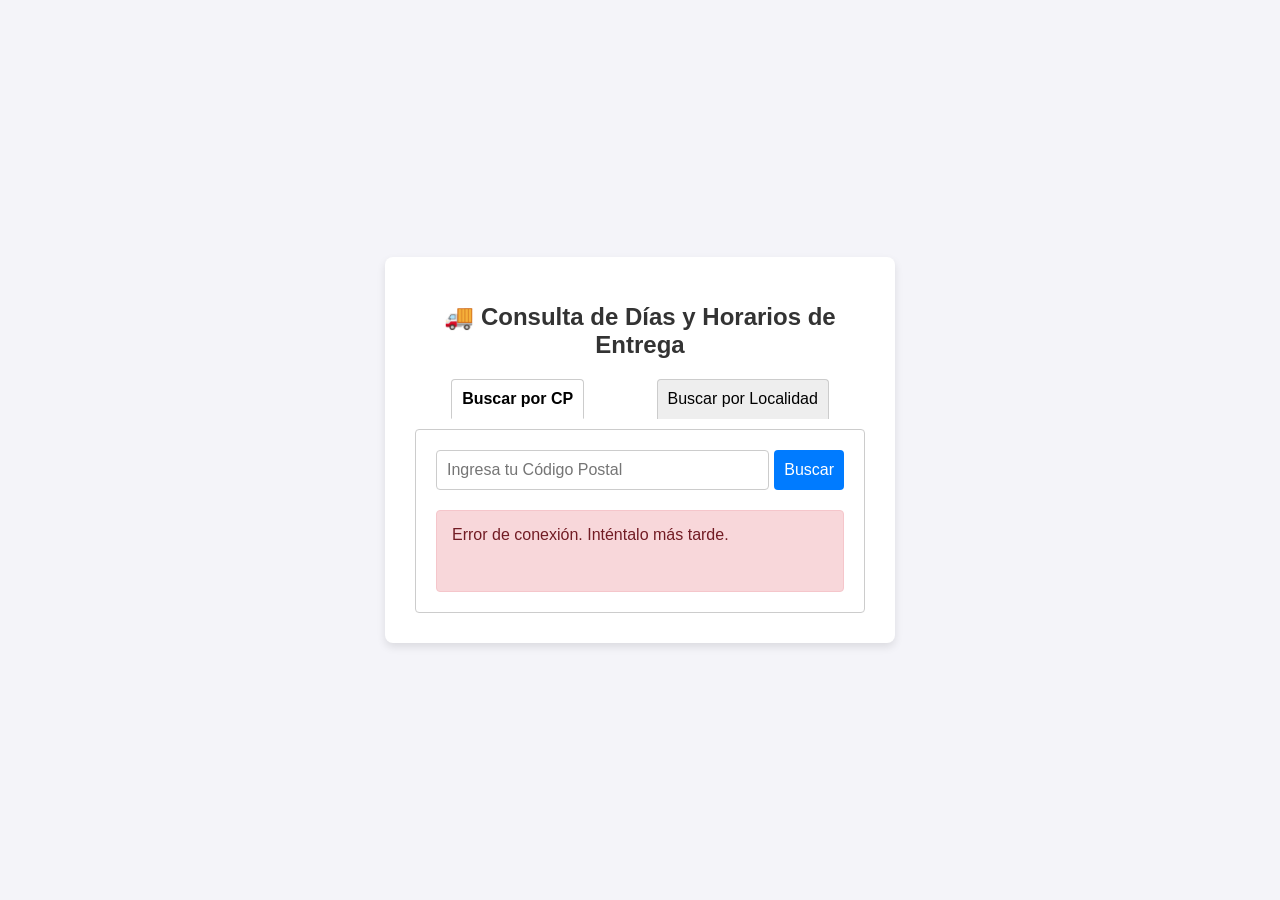
<file: logistica/index.html>
<!DOCTYPE html>
<html lang="es">
<head>
    <meta charset="UTF-8">
    <meta name="viewport" content="width=device-width, initial-scale=1.0">
    <title>Buscador de Horarios de Entrega</title>
    <style>
        /* Estilos CSS (similares a Bootstrap para PrestaShop) */
        body { font-family: sans-serif; background-color: #f4f4f9; display: flex; justify-content: center; align-items: center; min-height: 100vh; margin: 0; }
        .container { background-color: #fff; padding: 30px; border-radius: 8px; box-shadow: 0 4px 8px rgba(0, 0, 0, 0.1); width: 100%; max-width: 450px; text-align: center; }
        h1 { color: #333; margin-bottom: 20px; font-size: 1.5em; }
        .tab-content { border: 1px solid #ccc; padding: 20px; border-radius: 4px; }
        .input-group, .select-group { display: flex; margin-bottom: 15px; }
        .form-control, .form-select { flex-grow: 1; padding: 10px; border: 1px solid #ccc; border-radius: 4px; box-sizing: border-box; font-size: 1em; margin-right: 5px;}
        .btn-primary { padding: 10px; background-color: #007bff; color: white; border: none; border-radius: 4px; cursor: pointer; font-size: 1em; transition: background-color 0.3s; }
        .btn-primary:hover { background-color: #0056b3; }
        .alert { margin-top: 20px; padding: 15px; border-radius: 4px; text-align: left; min-height: 50px; }
        .alert-success { background-color: #d4edda; color: #155724; border: 1px solid #c3e6cb; }
        .alert-danger { background-color: #f8d7da; color: #721c24; border: 1px solid #f5c6cb; }
        .alert-info { background-color: #d1ecf1; color: #0c5460; border: 1px solid #bee5eb; }
        .alert-warning { background-color: #ffeeba; color: #856404; border: 1px solid #ffc73b; }
        .nav-tabs { display: flex; justify-content: space-around; margin-bottom: 10px; }
        .nav-link { padding: 10px; cursor: pointer; border: 1px solid #ccc; border-bottom: none; border-radius: 4px 4px 0 0; background-color: #eee; }
        .nav-link.active { background-color: #fff; border-bottom: 1px solid #fff; font-weight: bold; }
        .d-none { display: none; }
        
        /* Estilos específicos para la lista de resultados */
        .result-list { 
            list-style: none; 
            padding-left: 0; 
            margin-top: 10px;
        }
        .result-list li {
            margin-bottom: 10px;
            padding: 5px;
            border-bottom: 1px dashed #c3e6cb;
        }
        .result-list li:last-child {
            border-bottom: none;
        }
    </style>
</head>
<body>

    <div class="container">
        <h1>🚚 Consulta de Días y Horarios de Entrega</h1>

        <div class="nav-tabs">
            <div class="nav-link active" data-tab="cp">Buscar por CP</div>
            <div class="nav-link" data-tab="localidad">Buscar por Localidad</div>
        </div>

        <div class="tab-content">
            <div id="cp-tab" class="tab-pane">
                <form id="cp-form">
                    <div class="input-group">
                        <input type="text" id="cp-input" class="form-control" placeholder="Ingresa tu Código Postal" required>
                        <button type="submit" class="btn-primary">Buscar</button>
                    </div>
                </form>
            </div>

            <div id="localidad-tab" class="tab-pane d-none">
                <form id="localidad-form">
                    <div class="select-group">
                        <select id="localidad-select" class="form-select" required>
                            <option value="">Cargando Localidades...</option>
                        </select>
                        <button type="submit" class="btn-primary">Buscar</button>
                    </div>
                </form>
            </div>
            
            <div id="resultado" class="alert alert-info">
                Introduce el CP o selecciona una localidad para ver los días y horarios.
            </div>
        </div>
    </div>

    <script>
        // === CONFIGURACIÓN CLAVE ===
        // URL de tu Google Sheet publicada como CSV
        const CSV_URL = 'https://docs.google.com/spreadsheets/d/e/2PACX-1vSCh-KyesB5Q0cEz1wFUrI_S7sY439WCNdEeSmLWzCsrrrrNjxHua3wa2Do4QiqONaBZM48tzJiBgpO/pub?output=csv'; 
        // ===========================
        
        let datos_zonas = []; // Almacena todos los datos del CSV una vez cargados

        // Elementos del DOM
        const cpForm = document.getElementById('cp-form');
        const cpInput = document.getElementById('cp-input');
        const localidadForm = document.getElementById('localidad-form');
        const localidadSelect = document.getElementById('localidad-select');
        const resultadoDiv = document.getElementById('resultado');
        const navLinks = document.querySelectorAll('.nav-link');
        const cpTab = document.getElementById('cp-tab');
        const localidadTab = document.getElementById('localidad-tab');

        // --- Funciones Auxiliares ---

        function convertirCSV(csvText) {
            const lineas = csvText.split('\n').filter(linea => linea.trim() !== '');
            if (lineas.length === 0) return [];

            const encabezados = lineas[0].split(',').map(h => h.trim().toLowerCase().replace(/ /g, '_'));
            
            const datos = [];
            for (let i = 1; i < lineas.length; i++) {
                const valores = lineas[i].match(/(".*?"|[^",]+)(?=\s*,|\s*$)/g) || lineas[i].split(',');
                const objeto = {};
                for (let j = 0; j < encabezados.length; j++) {
                    const valorLimpio = valores[j] ? valores[j].trim().replace(/^"|"$/g, '') : '';
                    objeto[encabezados[j]] = valorLimpio;
                }
                datos.push(objeto);
            }
            return datos;
        }

        // --- Lógica de la Interfaz ---

        function switchTab(tabId) {
            navLinks.forEach(link => link.classList.remove('active'));
            document.querySelector(`[data-tab="${tabId}"]`).classList.add('active');
            
            cpTab.classList.add('d-none');
            localidadTab.classList.add('d-none');
            resultadoDiv.innerHTML = 'Introduce el CP o selecciona una localidad para ver los días y horarios.';
            resultadoDiv.className = 'alert alert-info';

            if (tabId === 'cp') {
                cpTab.classList.remove('d-none');
            } else if (tabId === 'localidad') {
                localidadTab.classList.remove('d-none');
            }
        }

        navLinks.forEach(link => {
            link.addEventListener('click', () => {
                switchTab(link.getAttribute('data-tab'));
            });
        });

        // --- Lógica de Carga de Localidades ---

        async function cargarDatosYLocalidades() {
            localidadSelect.innerHTML = '<option value="">Cargando...</option>';
            try {
                const respuesta = await fetch(CSV_URL);
                if (!respuesta.ok) throw new Error(`Error al cargar datos: ${respuesta.statusText}`);
                
                const texto_csv = await respuesta.text();
                datos_zonas = convertirCSV(texto_csv); 

                // Llenar el desplegable de localidades
                const localidades = new Set();
                datos_zonas.forEach(zona => {
                    if (zona.zona_nombre) localidades.add(zona.zona_nombre.trim());
                });

                localidadSelect.innerHTML = '<option value="">-- Selecciona una Localidad --</option>';
                localidades.forEach(localidad => {
                    const option = document.createElement('option');
                    option.value = localidad;
                    option.textContent = localidad;
                    localidadSelect.appendChild(option);
                });

            } catch (error) {
                console.error("Error al cargar los datos:", error);
                localidadSelect.innerHTML = '<option value="">Error al cargar los datos</option>';
                resultadoDiv.innerHTML = 'Error de conexión. Inténtalo más tarde.';
                resultadoDiv.className = 'alert alert-danger';
            }
        }
        
        // --- Funciones para manejo y presentación de resultados ---

        function mostrarResultado(resultados, valor_buscado, busqueda_por) {
            if (resultados.length > 0) {
                let contenidoHTML = '';
                
                // 1. Título de la Búsqueda
                if (busqueda_por === 'cp') {
                     contenidoHTML += `<strong>¡CP ${valor_buscado} cubierto!</strong> A continuación, los detalles por zona:`;
                } else {
                     contenidoHTML += `<strong>Horario para ${valor_buscado}:</strong>`;
                }

                // 2. Iterar sobre todos los resultados encontrados y listarlos
                contenidoHTML += '<ul class="result-list">';
                resultados.forEach(zona => {
                    // Cada resultado (cada localidad) se muestra como un ítem de la lista
                    contenidoHTML += `
                        <li>
                            <strong>Localidad:</strong> ${zona.zona_nombre}<br>
                            <strong>Días:</strong> ${zona.dias_entrega}<br>
                            <strong>Horario:</strong> ${zona.horario_entrega}
                        </li>
                    `;
                });
                contenidoHTML += '</ul>';

                resultadoDiv.innerHTML = contenidoHTML;
                resultadoDiv.className = 'alert alert-success'; 
            } else {
                // Cero resultados
                resultadoDiv.innerHTML = `
                    Lo sentimos, el valor **${valor_buscado}** no está en nuestra zona de cobertura.
                `;
                resultadoDiv.className = 'alert alert-warning'; 
            }
        }


        // --- Manejadores de Formularios ---
        
        function buscarCP(event) {
            event.preventDefault(); 
            const cp_ingresado = cpInput.value.trim().toUpperCase();
            
            if (!cp_ingresado) return;

            resultadoDiv.innerHTML = 'Buscando...';
            resultadoDiv.className = 'alert alert-info';

            // Se filtran TODAS las coincidencias
            const resultados = datos_zonas.filter(zona => 
                zona.codigo_postal && zona.codigo_postal.toUpperCase() === cp_ingresado
            );
            
            // Se envían TODAS las coincidencias a la función de visualización
            mostrarResultado(resultados, cp_ingresado, 'cp');
        }

        function buscarLocalidad(event) {
            event.preventDefault(); 
            const localidad_seleccionada = localidadSelect.value;
            
            if (!localidad_seleccionada) {
                resultadoDiv.innerHTML = 'Por favor, selecciona una localidad de la lista.';
                resultadoDiv.className = 'alert alert-danger';
                return;
            }
            
            resultadoDiv.innerHTML = 'Buscando...';
            resultadoDiv.className = 'alert alert-info';

            // Al buscar por localidad, encontramos TODAS las filas que coinciden
            const resultados = datos_zonas.filter(zona => 
                zona.zona_nombre && zona.zona_nombre.trim() === localidad_seleccionada
            );

            // Mostramos los resultados (si la localidad tiene varias entradas, se listarán)
            mostrarResultado(resultados, localidad_seleccionada, 'localidad');
        }
        
        // --- Inicialización ---

        cpForm.addEventListener('submit', buscarCP);
        localidadForm.addEventListener('submit', buscarLocalidad);

        // Cargar los datos al iniciar la página
        cargarDatosYLocalidades();

    </script>

</body>
</html>
</file>
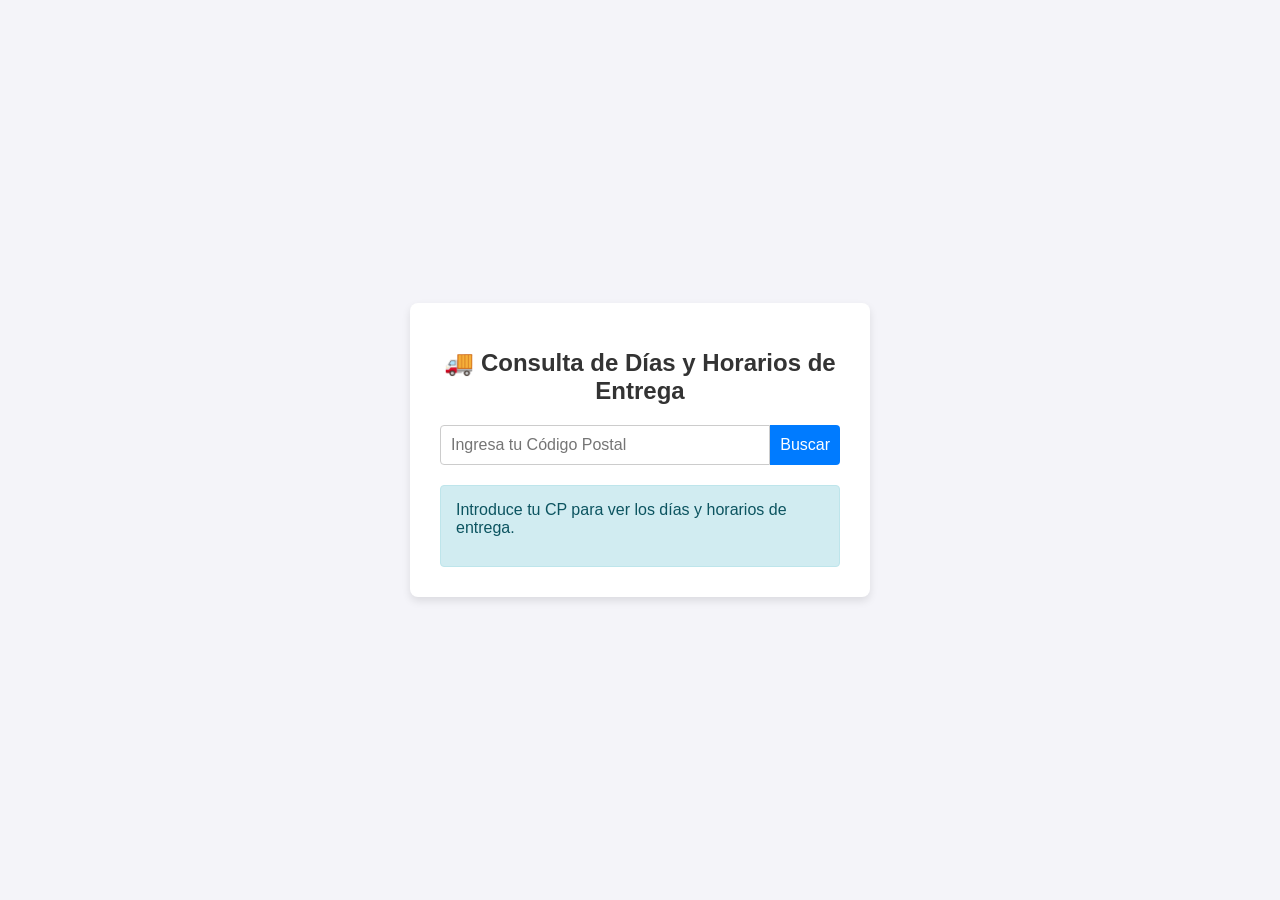
<file: logistica/primera version.html>
<!DOCTYPE html>
<html lang="es">
<head>
    <meta charset="UTF-8">
    <meta name="viewport" content="width=device-width, initial-scale=1.0">
    <title>Buscador de Horarios de Entrega por Código Postal</title>
    <style>
        /* Estilos CSS (Puedes simplificarlos si ya usas Bootstrap en PrestaShop) */
        body {
            font-family: sans-serif;
            background-color: #f4f4f9;
            display: flex;
            justify-content: center;
            align-items: center;
            min-height: 100vh;
            margin: 0;
        }
        .container {
            background-color: #fff;
            padding: 30px;
            border-radius: 8px;
            box-shadow: 0 4px 8px rgba(0, 0, 0, 0.1);
            width: 100%;
            max-width: 400px;
            text-align: center;
        }
        h1 {
            color: #333;
            margin-bottom: 20px;
            font-size: 1.5em;
        }
        /* Estilos adaptados para parecerse a Bootstrap/PrestaShop */
        .input-group {
            display: flex;
            margin-bottom: 15px;
        }
        .form-control {
            flex-grow: 1;
            padding: 10px;
            border: 1px solid #ccc;
            border-radius: 4px 0 0 4px; /* Esquinas redondeadas solo a la izquierda */
            box-sizing: border-box;
            font-size: 1em;
        }
        .btn-primary {
            padding: 10px;
            background-color: #007bff;
            color: white;
            border: none;
            border-radius: 0 4px 4px 0; /* Esquinas redondeadas solo a la derecha */
            cursor: pointer;
            font-size: 1em;
            transition: background-color 0.3s;
        }
        .btn-primary:hover {
            background-color: #0056b3;
        }
        /* Clases de alerta de Bootstrap */
        .alert {
            margin-top: 20px;
            padding: 15px;
            border-radius: 4px;
            text-align: left;
            min-height: 50px;
        }
        .alert-success {
            background-color: #d4edda;
            color: #155724;
            border: 1px solid #c3e6cb;
        }
        .alert-danger {
            background-color: #f8d7da;
            color: #721c24;
            border: 1px solid #f5c6cb;
        }
        .alert-info {
            background-color: #d1ecf1;
            color: #0c5460;
            border: 1px solid #bee5eb;
        }
        .alert-warning {
             background-color: #ffeeba;
             color: #856404;
             border: 1px solid #ffc73b;
        }
    </style>
</head>
<body>

    <div class="container">
        <h1>🚚 Consulta de Días y Horarios de Entrega</h1>
        <form id="buscador-form">
            <div class="input-group">
                <input type="text" id="cp-input" class="form-control" placeholder="Ingresa tu Código Postal" required>
                <button type="submit" class="btn-primary">Buscar</button>
            </div>
        </form>
        <div id="resultado" class="alert alert-info">
            Introduce tu CP para ver los días y horarios de entrega.
        </div>
    </div>

    <script>
        // === CONFIGURACIÓN CLAVE ===
        // URL de tu Google Sheet publicada como CSV (ya incluida)
        const CSV_URL = 'https://docs.google.com/spreadsheets/d/e/2PACX-1vSCh-KyesB5Q0cEz1wFUrI_S7sY439WCNdEeSmLWzCsrrrrNjxHua3wa2Do4QiqONaBZM48tzJiBgpO/pub?output=csv'; 
        // ===========================
        
        // Elementos del DOM
        const form = document.getElementById('buscador-form');
        const inputCP = document.getElementById('cp-input');
        const resultadoDiv = document.getElementById('resultado');

        /**
         * Función para convertir el texto CSV en un Array de objetos.
         */
        function convertirCSV(csvText) {
            const lineas = csvText.split('\n').filter(linea => linea.trim() !== '');
            if (lineas.length === 0) return [];

            // Obtiene los encabezados (asumiendo que están en la primera línea)
            const encabezados = lineas[0].split(',').map(h => h.trim().toLowerCase().replace(/ /g, '_'));
            
            const datos = [];
            // Itera sobre los datos
            for (let i = 1; i < lineas.length; i++) {
                // Utiliza una RegEx para manejar campos con comas si están entre comillas
                const valores = lineas[i].match(/(".*?"|[^",]+)(?=\s*,|\s*$)/g) || lineas[i].split(',');
                const objeto = {};
                for (let j = 0; j < encabezados.length; j++) {
                    const valorLimpio = valores[j] ? valores[j].trim().replace(/^"|"$/g, '') : '';
                    objeto[encabezados[j]] = valorLimpio;
                }
                datos.push(objeto);
            }
            return datos;
        }

        /**
         * Función principal para buscar el CP y mostrar el resultado.
         */
        async function buscarHorarios(event) {
            event.preventDefault(); 
            
            const cp_ingresado = inputCP.value.trim().toUpperCase();
            resultadoDiv.innerHTML = 'Cargando...';
            resultadoDiv.className = 'alert alert-info'; 

            if (!cp_ingresado) {
                resultadoDiv.innerHTML = 'Por favor, ingresa un Código Postal.';
                resultadoDiv.className = 'alert alert-danger';
                return;
            }

            try {
                // 1. Descargar el archivo CSV
                const respuesta = await fetch(CSV_URL);
                if (!respuesta.ok) {
                     throw new Error(`Error al cargar datos: ${respuesta.statusText}`);
                }
                const texto_csv = await respuesta.text();

                // 2. Procesar el CSV
                const datos_zonas = convertirCSV(texto_csv); 

                // 3. Buscar la Coincidencia (usando la columna 'codigo_postal')
                const zona_encontrada = datos_zonas.find(zona => 
                    zona.codigo_postal && zona.codigo_postal.toUpperCase() === cp_ingresado
                );

                // 4. Mostrar Resultado
                if (zona_encontrada) {
                    resultadoDiv.innerHTML = `
                        <strong>¡Zona cubierta!</strong><br>
                        <strong>Días de Entrega:</strong> ${zona_encontrada.dias_entrega}<br>
                        <strong>Horario de Entrega:</strong> ${zona_encontrada.horario_entrega}
                    `;
                    resultadoDiv.className = 'alert alert-success'; 
                } else {
                    resultadoDiv.innerHTML = `
                        Lo sentimos, el Código Postal **${cp_ingresado}** no está en nuestra zona de cobertura.
                    `;
                    resultadoDiv.className = 'alert alert-warning'; 
                }

            } catch (error) {
                console.error("Error en la búsqueda:", error);
                resultadoDiv.innerHTML = 'Ocurrió un error al consultar los datos. Inténtalo más tarde.';
                resultadoDiv.className = 'alert alert-danger';
            }
        }

        // Asignar la función al evento submit del formulario
        if(form) {
            form.addEventListener('submit', buscarHorarios);
        }
    </script>

</body>
</html>
</file>
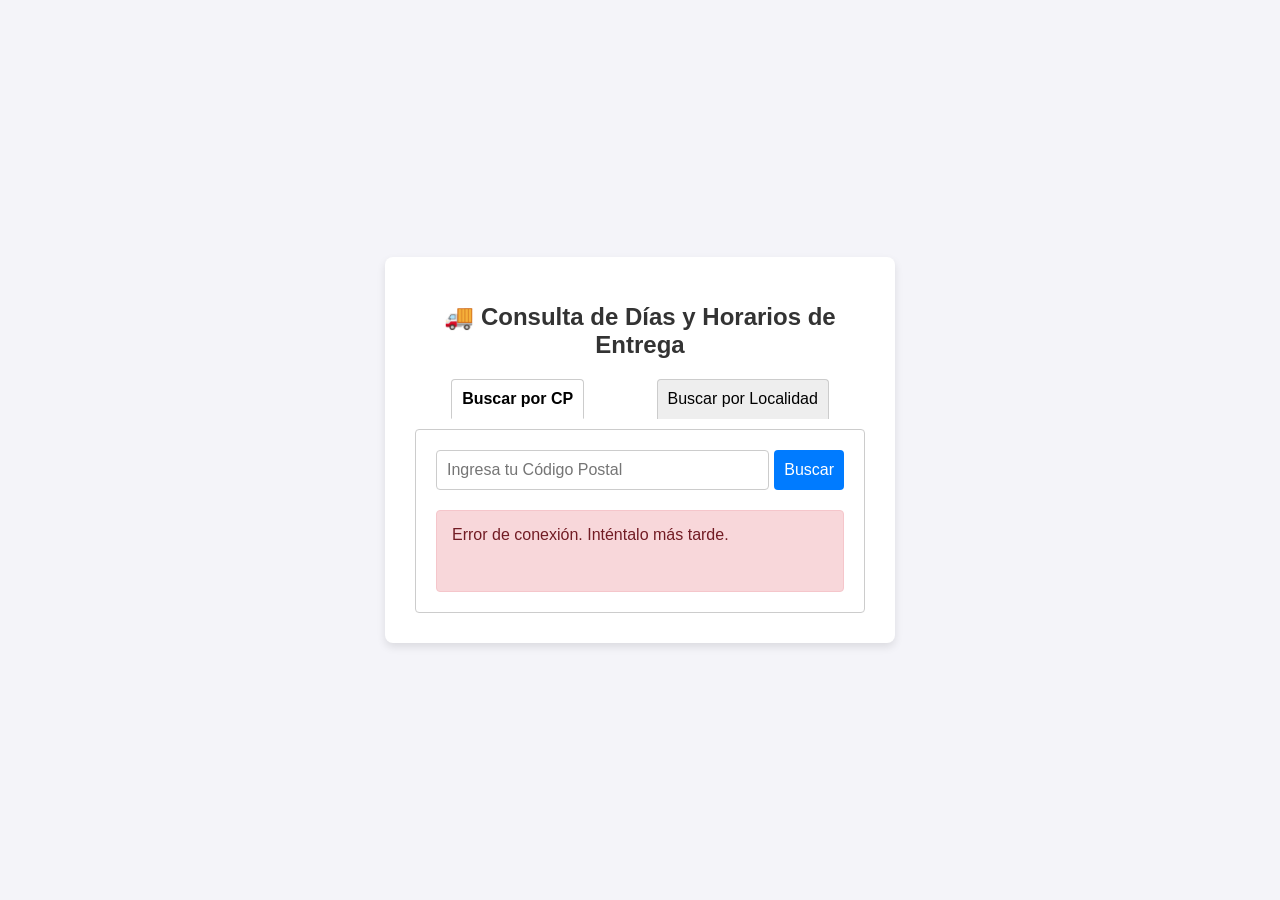
<file: logistica/segunda version.html>
<!DOCTYPE html>
<html lang="es">
<head>
    <meta charset="UTF-8">
    <meta name="viewport" content="width=device-width, initial-scale=1.0">
    <title>Buscador de Horarios de Entrega</title>
    <style>
        /* Estilos CSS (similares a Bootstrap para PrestaShop) */
        body { font-family: sans-serif; background-color: #f4f4f9; display: flex; justify-content: center; align-items: center; min-height: 100vh; margin: 0; }
        .container { background-color: #fff; padding: 30px; border-radius: 8px; box-shadow: 0 4px 8px rgba(0, 0, 0, 0.1); width: 100%; max-width: 450px; text-align: center; }
        h1 { color: #333; margin-bottom: 20px; font-size: 1.5em; }
        .tab-content { border: 1px solid #ccc; padding: 20px; border-radius: 4px; }
        .input-group, .select-group { display: flex; margin-bottom: 15px; }
        .form-control, .form-select { flex-grow: 1; padding: 10px; border: 1px solid #ccc; border-radius: 4px; box-sizing: border-box; font-size: 1em; margin-right: 5px;}
        .btn-primary { padding: 10px; background-color: #007bff; color: white; border: none; border-radius: 4px; cursor: pointer; font-size: 1em; transition: background-color 0.3s; }
        .btn-primary:hover { background-color: #0056b3; }
        .alert { margin-top: 20px; padding: 15px; border-radius: 4px; text-align: left; min-height: 50px; }
        .alert-success { background-color: #d4edda; color: #155724; border: 1px solid #c3e6cb; }
        .alert-danger { background-color: #f8d7da; color: #721c24; border: 1px solid #f5c6cb; }
        .alert-info { background-color: #d1ecf1; color: #0c5460; border: 1px solid #bee5eb; }
        .alert-warning { background-color: #ffeeba; color: #856404; border: 1px solid #ffc73b; }
        .nav-tabs { display: flex; justify-content: space-around; margin-bottom: 10px; }
        .nav-link { padding: 10px; cursor: pointer; border: 1px solid #ccc; border-bottom: none; border-radius: 4px 4px 0 0; background-color: #eee; }
        .nav-link.active { background-color: #fff; border-bottom: 1px solid #fff; font-weight: bold; }
        .d-none { display: none; }
    </style>
</head>
<body>

    <div class="container">
        <h1>🚚 Consulta de Días y Horarios de Entrega</h1>

        <div class="nav-tabs">
            <div class="nav-link active" data-tab="cp">Buscar por CP</div>
            <div class="nav-link" data-tab="localidad">Buscar por Localidad</div>
        </div>

        <div class="tab-content">
            <div id="cp-tab" class="tab-pane">
                <form id="cp-form">
                    <div class="input-group">
                        <input type="text" id="cp-input" class="form-control" placeholder="Ingresa tu Código Postal" required>
                        <button type="submit" class="btn-primary">Buscar</button>
                    </div>
                </form>
            </div>

            <div id="localidad-tab" class="tab-pane d-none">
                <form id="localidad-form">
                    <div class="select-group">
                        <select id="localidad-select" class="form-select" required>
                            <option value="">Cargando Localidades...</option>
                        </select>
                        <button type="submit" class="btn-primary">Buscar</button>
                    </div>
                </form>
            </div>
            
            <div id="resultado" class="alert alert-info">
                Introduce el CP o selecciona una localidad para ver los días y horarios.
            </div>
        </div>
    </div>

    <script>
        // === CONFIGURACIÓN CLAVE ===
        // URL de tu Google Sheet publicada como CSV (ya incluida)
        const CSV_URL = 'https://docs.google.com/spreadsheets/d/e/2PACX-1vSCh-KyesB5Q0cEz1wFUrI_S7sY439WCNdEeSmLWzCsrrrrNjxHua3wa2Do4QiqONaBZM48tzJiBgpO/pub?output=csv'; 
        // ===========================
        
        let datos_zonas = []; // Almacena todos los datos del CSV una vez cargados

        // Elementos del DOM
        const cpForm = document.getElementById('cp-form');
        const cpInput = document.getElementById('cp-input');
        const localidadForm = document.getElementById('localidad-form');
        const localidadSelect = document.getElementById('localidad-select');
        const resultadoDiv = document.getElementById('resultado');
        const navLinks = document.querySelectorAll('.nav-link');
        const cpTab = document.getElementById('cp-tab');
        const localidadTab = document.getElementById('localidad-tab');

        // --- Funciones Auxiliares ---

        function convertirCSV(csvText) {
            const lineas = csvText.split('\n').filter(linea => linea.trim() !== '');
            if (lineas.length === 0) return [];

            const encabezados = lineas[0].split(',').map(h => h.trim().toLowerCase().replace(/ /g, '_'));
            
            const datos = [];
            for (let i = 1; i < lineas.length; i++) {
                const valores = lineas[i].match(/(".*?"|[^",]+)(?=\s*,|\s*$)/g) || lineas[i].split(',');
                const objeto = {};
                for (let j = 0; j < encabezados.length; j++) {
                    const valorLimpio = valores[j] ? valores[j].trim().replace(/^"|"$/g, '') : '';
                    objeto[encabezados[j]] = valorLimpio;
                }
                datos.push(objeto);
            }
            return datos;
        }

        // --- Lógica de la Interfaz ---

        function switchTab(tabId) {
            navLinks.forEach(link => link.classList.remove('active'));
            document.querySelector(`[data-tab="${tabId}"]`).classList.add('active');
            
            cpTab.classList.add('d-none');
            localidadTab.classList.add('d-none');
            resultadoDiv.innerHTML = 'Introduce el CP o selecciona una localidad para ver los días y horarios.';
            resultadoDiv.className = 'alert alert-info';

            if (tabId === 'cp') {
                cpTab.classList.remove('d-none');
            } else if (tabId === 'localidad') {
                localidadTab.classList.remove('d-none');
            }
        }

        navLinks.forEach(link => {
            link.addEventListener('click', () => {
                switchTab(link.getAttribute('data-tab'));
            });
        });

        // --- Lógica de Carga y Búsqueda ---

        async function cargarDatosYLocalidades() {
            localidadSelect.innerHTML = '<option value="">Cargando...</option>';
            try {
                const respuesta = await fetch(CSV_URL);
                if (!respuesta.ok) throw new Error(`Error al cargar datos: ${respuesta.statusText}`);
                
                const texto_csv = await respuesta.text();
                datos_zonas = convertirCSV(texto_csv); 

                // 1. Llenar el desplegable de localidades
                const localidades = new Set();
                datos_zonas.forEach(zona => {
                    if (zona.zona_nombre) localidades.add(zona.zona_nombre.trim());
                });

                localidadSelect.innerHTML = '<option value="">-- Selecciona una Localidad --</option>';
                localidades.forEach(localidad => {
                    const option = document.createElement('option');
                    option.value = localidad;
                    option.textContent = localidad;
                    localidadSelect.appendChild(option);
                });

            } catch (error) {
                console.error("Error al cargar los datos:", error);
                localidadSelect.innerHTML = '<option value="">Error al cargar los datos</option>';
                resultadoDiv.innerHTML = 'Error de conexión. Inténtalo más tarde.';
                resultadoDiv.className = 'alert alert-danger';
            }
        }
        
        // --- Procesamiento de Resultados ---

        function mostrarResultado(resultados, cp_ingresado, busqueda_por) {
            if (resultados.length > 0) {
                // Tomamos la primera coincidencia (asumiendo que los horarios son iguales por zona/CP)
                const zona = resultados[0];
                let mensajeLocalidades = '';

                if (busqueda_por === 'cp') {
                    // Si se buscó por CP, listamos las localidades que cubre
                    const localidades_cubiertas = new Set(resultados.map(z => z.zona_nombre));
                    mensajeLocalidades = `
                        <br>Tu CP cubre: <strong>${Array.from(localidades_cubiertas).join(', ')}</strong>
                    `;
                }
                
                resultadoDiv.innerHTML = `
                    <strong>¡Zona cubierta!</strong><br>
                    ${mensajeLocalidades}
                    <strong>Días de Entrega:</strong> ${zona.dias_entrega}<br>
                    <strong>Horario de Entrega:</strong> ${zona.horario_entrega}
                `;
                resultadoDiv.className = 'alert alert-success'; 
            } else {
                resultadoDiv.innerHTML = `
                    Lo sentimos, la ${busqueda_por === 'cp' ? 'Código Postal' : 'localidad'} **${cp_ingresado}** no está en nuestra zona de cobertura.
                `;
                resultadoDiv.className = 'alert alert-warning'; 
            }
        }


        // --- Manejadores de Formularios ---
        
        function buscarCP(event) {
            event.preventDefault(); 
            const cp_ingresado = cpInput.value.trim().toUpperCase();
            
            if (!cp_ingresado) return;

            resultadoDiv.innerHTML = 'Buscando...';
            resultadoDiv.className = 'alert alert-info';

            const resultados = datos_zonas.filter(zona => 
                zona.codigo_postal && zona.codigo_postal.toUpperCase() === cp_ingresado
            );

            mostrarResultado(resultados, cp_ingresado, 'cp');
        }

        function buscarLocalidad(event) {
            event.preventDefault(); 
            const localidad_seleccionada = localidadSelect.value;
            
            if (!localidad_seleccionada) {
                resultadoDiv.innerHTML = 'Por favor, selecciona una localidad de la lista.';
                resultadoDiv.className = 'alert alert-danger';
                return;
            }
            
            resultadoDiv.innerHTML = 'Buscando...';
            resultadoDiv.className = 'alert alert-info';

            const resultados = datos_zonas.filter(zona => 
                zona.zona_nombre && zona.zona_nombre.trim() === localidad_seleccionada
            );

            mostrarResultado(resultados, localidad_seleccionada, 'localidad');
        }
        
        // --- Inicialización ---

        cpForm.addEventListener('submit', buscarCP);
        localidadForm.addEventListener('submit', buscarLocalidad);

        // Cargar los datos al iniciar la página
        cargarDatosYLocalidades();

    </script>

</body>
</html>
</file>
